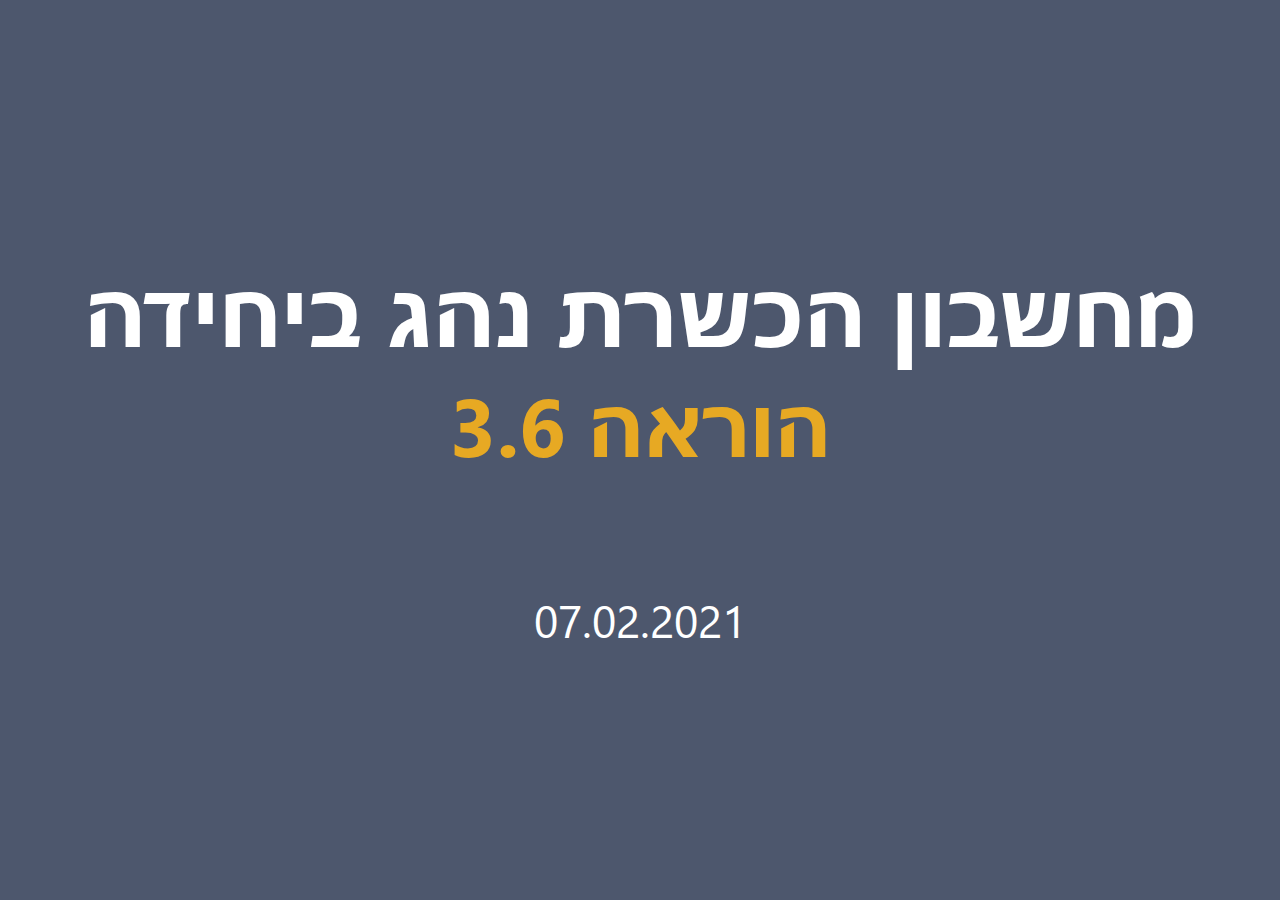
<file: index.html>
<!DOCTYPE html>
<html lang="en">

<head>
    <meta charset="UTF-8">
    <meta name="viewport" content="width=device-width, initial-scale=1.0">
    <title>מחשבון נהיגה</title>

    <!-- css -->
    <link rel="stylesheet" href="style.css">

    <!-- javascript-->
    <script type="text/javascript" src="assests/JQuery/jquery-3.4.1.min.js"></script>
    <script type="text/javascript" src="assests/JQuery/jquery-ui.min.js"></script>
    <script type="text/javascript" src="pelegHagaon.js"></script>
    <script type="text/javascript" src="index.js"></script>
</head>
<body>
    <!-- opening screen -->
    <div id="openingScreenBody">
        <div id="containOpeningText">
            <div id="website-title">
                מחשבון הכשרת נהג ביחידה
            </div>
            <div id="order">הוראה 3.6</div>
            <div id="date">07.02.2021</div>
        </div>
    </div>
    <div id="everything">
        <img src="assests/images/info.png" id="infoBtn" />
        <div id="logos">
            <img src="assests/images/till.png" class="logo" />
            <img src="assests/images/bahad6.png" class="logo" />
        </div>
        <div id="contentAndTitle">
            <div id="content" class="">
                <div id="infoEnteringArea">
                    <div class="content-title">מלא על פי נתוני הנהג</div>
                    <div id="questions-container">
                        <div class="question-container">
                            <div class="catagory">קבוצת הרכב עליו ביצע הכשרה בעבר</div>
                            <select class="selection" id="selectionOne">
                                <option></option>
                                <option class="nothing">לא ביצע הכשרה בעבר</option>
                                <option class="passangener">נוסעים</option>
                                <option class="B">רב הינע B</option>
                                <option class="multi-C1">רב הינע C1</option>
                                <option class="cargo-C1">משא קל</option>
                                <option class="heavyCargo">משא כבד / משא כבד רב הינע / גרור תומך</option>
                            </select>
                        </div>
                        <div class="question-container">
                            <div class="catagory">סוג הרכב עליו ביצע הכשרה בעבר</div>
                            <select class="selection" id="selectionTwo"></select>
                        </div>
                        <div class="question-container">
                            <div class="catagory">קבוצת הרכב עליו עתיד לבצע הכשרה</div>
                            <select class="selection" id="selectionThree"></select>
                        </div>
                        <div class="question-container">
                            <div class="catagory">סוג הרכב עליו עתיד לבצע הכשרה</div>
                            <select class="selection" id="selectionFour"></select>
                        </div>
                        <div class="line"></div>
                        <div id="calculateBtn">חשב</div>
                    </div>
                </div>
                <div id="resultArea" class="">
                    <div class="content-title">סדר פעולות בחניכת נהג</div>
                    <div class="results">
                    </div>
                </div>
            </div>
            <div class="title-new-driver">
                <span>מחשבון 3.6</span>
            </div>
        </div>
    </div>
    </div>
</body>
</html>
</file>
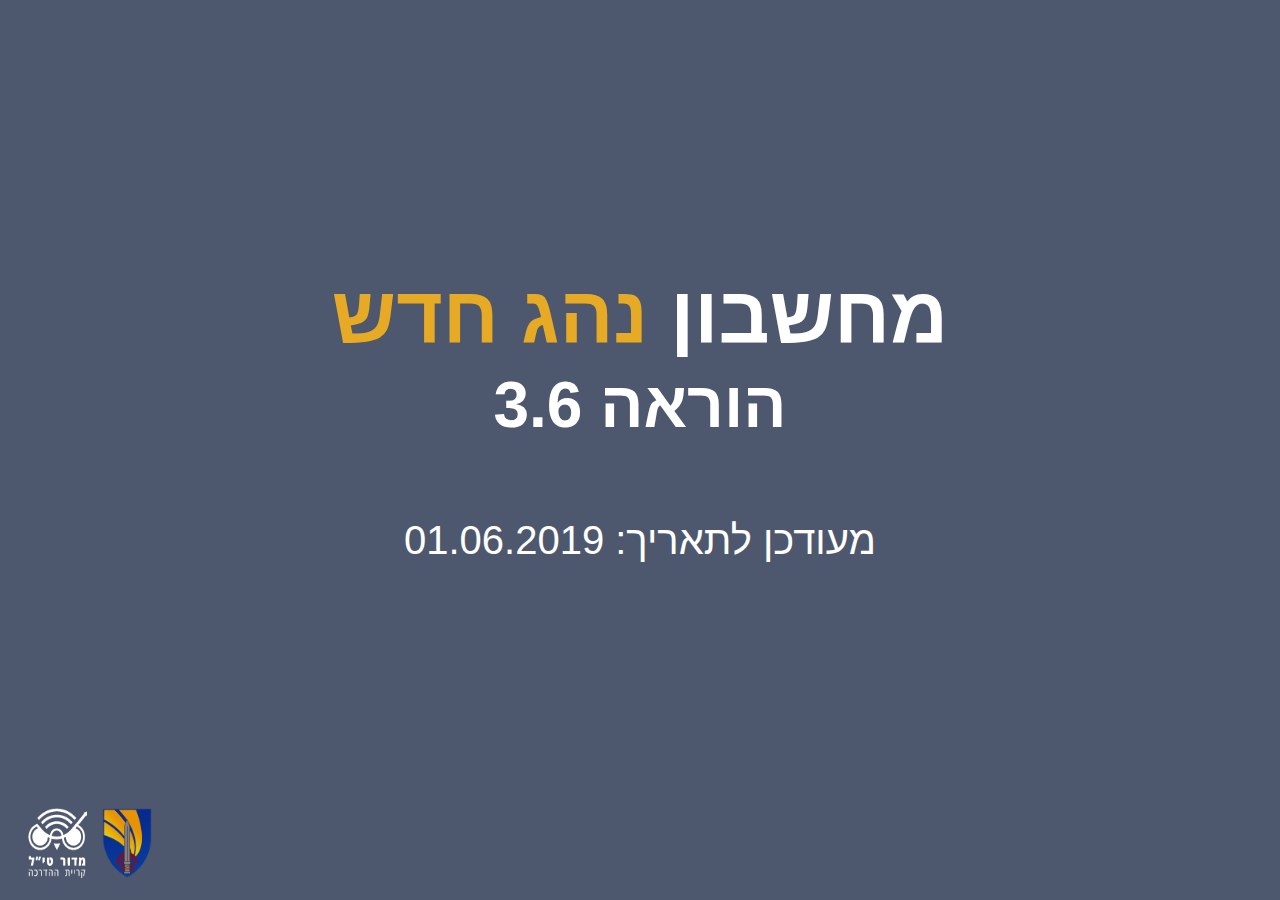
<file: version archive/מחשבון בהד 6 - צליל/index.html>
<!DOCTYPE html>
<html>

<head>
  <meta charset="UTF-8">
  <meta name="viewport" content="width=device-width, initial-scale=1.0" dir="rtl">

  <style>
    body {
      direction: rtl;
    }

    .changefont {
      font-family: 'Segoe UI', Tahoma, Geneva, Verdana, sans-serif;
      font-weight: 400;
    }

    .title {
      display: inline-block;
      color: white;
      font-weight: bold;
    }

    .title-line {
      margin-right: 50%;
      transform: translate(50%, 0);
      width: max-content;
      font-size: 4em;
    }

    .title-yellow {
      display: inline-block;
      color: #E7AA24;
      font-weight: bold;
    }

    .gap {
      height: 35vh;
      z-index: -1;
      pointer-events: none;
    }

    .title-wrapper {
      position: absolute;
      pointer-events: none;
      z-index: -1;
      left: 0;
      width: 55%;
      overflow: hidden;
    }

    .bhd6 {
      position: absolute;
      transform: translate(150%);
      left: 0;
      bottom: 2.5%;
      height: 70px;
      width: 50px;
      border: none;
      margin-left: 3vh;
    }

    .till {
      position: absolute;
      left: 0;
      bottom: 2.5%;
      height: 70px;
      width: 60px;
      border: none;
      margin-left: 3vh;
    }

    .dd {
      display: flex;
      font-size: 1.25em;
      position: absolute;
      background-color: #4D576D;
      color: white;
      top: 50%;
      transform: translate(115%, -50%);
      right: 40vw;
      margin-bottom: 1%;
      width: 17.5vw;
      height: 5vh;
      cursor: pointer;
    }

    .question {
      position: relative;
      color: white;
      width: 19vw;
      right: 2vw;
      display: flex;
      font-size: 22px;
    }

    .question-set {
      margin-top: 5vh;
      display: block;
      position: relative;
      width: 40vw;
    }

    .spaced {
      height: 7vh;
    }

    .sub-title {
      font-family: 'Segoe UI', Tahoma, Geneva, Verdana, sans-serif;
      font-size: 35px;
      position: relative;
      display: inline-block;
      margin-top: 2vh;
      right: 20vw;
      transform: translate(50%, 0);
      color: white;
    }

    .comment {
      width: 30px;
      height: 30px;
      position: relative;
      margin-right: 2%;
      /* right: 8%; */
    }

    .answerStyle {
      display: none;
      /* overflow: hidden; */
    }

    .answerText {
      word-wrap: break-word;
      max-width: 90%;
      max-height: 62%;
      width: 43vw;
      white-space: pre-wrap;
      text-align: right;
      font-size: 18px;
      transform: translate(-20px, 0);
      right: 45%;
      color: white;
      margin-top: 0;
    }

    .inlined {
      float: right;
      height: 100%;
      overflow-x: hidden;
      overflow-y: auto;
    }

    .x {
      width: 28.5px;
      height: 28.5px;
    }

    #btn {
      position: absolute;
      transform: translate(100%, 0);
      right: 34.9vw;
      top: 86%;
      height: 45px;
      width: 105px;
      background: url("graphics\\cal.png");
      background-size: 100% 100%;
      border: none;
      outline: none;
      cursor: pointer;
    }

    #background {
      position: absolute;
      top: 0;
      left: 0;
      z-index: -1;
      background-image: url('graphics\\BG.png');
      background-size: 100% 100%;
      filter: brightness(1.2);
      width: 100%;
      height: 100%;
    }

    .questions {
      background-image: url("graphics\\onBG1.png");
      width: 90%;
    }

    .onBackground {
      background-image: url("graphics\\questions1.png");
      width: 40vw;
    }

    .info-page {
      position: absolute;
      top: 10%;
      right: 5%;
      z-index: -1;
      background-size: 100% 100%;
      width: 40vw;
      height: 80%;
      background-image: url("graphics\\odot.png");
      border-radius: 6px;
    }

    .info-text {
      color: white;
      font-size: 25px;
      right: 10%;
      position: absolute;
      word-wrap: break-word;
      margin-left: 15px;
    }

    .info-title {
      text-align: center;
      font-size: 40px;
      color: white;
    }

    #info {
      position: absolute;
      left: 18px;
      height: 35px;
      width: 35px;
      border: none;
      margin-top: 1vh;
      cursor: pointer;
      display: none;
    }

    #second-title {
      display: none;
      position: absolute;
      right: 63.5vw;
      white-space: nowrap;
    }

    #main {
      position: absolute;
      top: 10%;
      right: 5%;
      z-index: -1;
      background-size: 100% 100%;
      border-radius: 6px;
      height: 80%;
    }

    #open {
      position: absolute;
      top: 0;
      left: 0;
      width: 100%;
      height: 100%;
      background-color: #4D576D;
    }

    .openTitle {
      color: white;
      position: absolute;
      top: 35%;
      left: 50%;
      font-size: 5em;
      font-weight: bold;
      text-align: center;
      transform: translate(-50%, -50%);
    }

    .subTitle {
      color: white;
      position: absolute;
      top: 45%;
      left: 50%;
      font-size: 4em;
      font-weight: bold;
      text-align: center;
      transform: translate(-50%, -50%);
    }

    .openSub {
      color: white;
      position: absolute;
      top: 60%;
      left: 50%;
      font-size: 2.5em;
      transform: translate(-50%, -50%);
    }

    @media only screen and (max-width: 780px) {
      .openTitle {
        color: white;
        position: absolute;
        top: 35%;
        left: 50%;
        font-size: 2.5em;
        font-weight: bold;
        text-align: center;
        transform: translate(-50%, -50%);
      }
      .subTitle {
        color: white;
        position: absolute;
        top: 47%;
        left: 50%;
        font-size: 2.2em;
        font-weight: bold;
        text-align: center;
        transform: translate(-50%, -50%);
      }
      .openSub {
        color: white;
        position: absolute;
        top: 70%;
        left: 50%;
        text-align: center;
        font-size: 1.2em;
        transform: translate(-50%, -50%);
      }
      .title-line {
        margin-right: 0px;
        transform: none;
      }
      .inlined {
        width: 100%;
        overflow: hidden;
        min-height: 100%;
        height: auto;
      }
      #background {
        background-image: url("graphics\\p-BG.png")
      }
      #second-title {
        right: 50%;
        font-size: 1.5em;
      }
      .onBackground {
        background-image: url("graphics\\p-onBG.png");
      }
      .questions {
        background-image: url("graphics\\p-onBG.png");
      }
      .info-page {
        right: 50%;
        transform: translate(50%);
        top: 25%;
        width: 80%;
        height: 70%;
        background-image: url("graphics\\p-info.png");
      }
      .info-title {
        margin: 0;
        margin-top: 8%;
        transform: translate(0, -50%);
        font-size: 200%;
      }
      .info-text {
        font-size: 1.25em;
        margin-left: 3px;
        margin-top: 3%;
        height: 83%;
        overflow: auto;
      }
      .sub-title {
        right: 50%;
        font-size: 1.75em;
        margin-bottom: 0px;
      }
      .bhd6 {
        width: 35px;
        height: 50px;
        left: 100%;
        top: 0;
        transform: translate(-150%, 20%);
        margin: 0;
        margin-left: inherit;
      }
      .till {
        width: 42px;
        height: 50px;
        left: 100%;
        top: 0;
        transform: translate(-250%, 20%);
        margin: 0;
        margin-left: inherit;
      }
      .question-set {
        width: 100%;
        margin-top: 3vh;
      }
      .question {
        width: 100%;
        font-size: 1.2em;
        text-align: center;
        right: 0;
        display: block;
      }
      .dd {
        position: relative;
        transform: translate(50%, 0);
        right: 50%;
        margin: 0;
        margin-top: 10px;
        display: inline-block;
        font-size: 1em;
        width: 65%;
      }
      .comment {
        margin-right: 3%;
        margin-left: -10px;
      }
      #btn {
        background-image: url("graphics\\p-cal.png");
        /* left: 100%; */
        width: 85px;
        height: 35px;
        right: 50%;
        transform: translate(50%, 0);
      }
      .spaced {
        height: 9vh;
      }
      .gap {
        height: 7vh;
      }
      .title {
        font-size: unset;
        font-weight: bold;
      }
      .title-wrapper {
        left: 50vw;
        transform: translate(-50%, 0);
        width: auto;
      }
      .title-line {
        margin: 0;
        font-size: 4.5vh;
      }
      .add-on {
        font-size: 3vh;
      }
      .title-yellow {
        font-size: unset;
        font-weight: bold;
      }
      .answerText {
        width: 80%;
      }
      ::-webkit-scrollbar {
        -webkit-appearance: none;
        width: 3px;
      }
      ::-webkit-scrollbar-thumb {
        border-radius: 3px;
        background: rgba(100, 100, 100, 0.6);
      }
      #main {
        right: 50%;
        transform: translate(50%);
        top: 25%;
        width: 80%;
        height: 70%;
        overflow: hidden;
      }
    }
  </style>


  <script src="script.js"></script>

</head>

<body class="changefont">

  <div id="open">
    <div class="changefont openTitle">מחשבון
      <span style="color: #E7AA24">נהג חדש</span>
    </div>
    <div class="subTitle">הוראה 3.6</div>
    <div class="changefont openSub">מעודכן לתאריך: 01.06.2019</div>
  </div>
  <img src="graphics/onBG1.png" style="display: none">
  <div id="background"></div>
  <div class="onBackground" id="main">
    <div class="inlined">
      <h2 class="sub-title">מלא על פי נתוני הנהג</h2>
      <div class="spaced">
        <div class="question-set">
          <div class="question"> וותק ברישיון צבאי </div>
          <select class="changefont dd" id="select1" name="select1" onchange="secondQuestion(this.id, 'select2')">
            
          <div class="menu">
            <option class="item" value="ריק"> </option>
            <option class="item" value="מעל לחצי שנה"> מעל לחצי שנה</option>
            <option class="item" value="מתחת לחצי שנה">מתחת לחצי שנה</option>
          </div>
        </select>
        </div>
      </div>
      <div class="spaced">
        <div class="question-set">
          <div class="question"> דרגת הרישיון הקיימת </div>

          <select class="changefont dd" id="select2" name="select2" onchange="thirdQuestion(this.id, 'select1', 'select3')"></select>
        </div>
      </div>

      <div class="spaced">
        <div class="question-set">
          <div class="question"> דרגת הרישיון עליו נדרשת החניכה </div>
          <select class="changefont dd" id="select3" name="select3" onchange="forthQuestion(this.id, 'select1', 'select2', 'select4')"></select>
        </div>
      </div>
      <div class="spaced">
        <div class="question-set">
          <div id="kind" class="question"> סוג הרכב עליו מתבצעת החניכה </div>
          <select class="changefont dd" id="select4" name="select4"></select>
        </div>
      </div>
      <input id="btn" type="button" onClick="answerFromTable('select2', 'select3', 'select1', 'select4')"></button>
    </div>
    <div class="inlined">
      <h2 id="second-title" class="sub-title">
        סדר פעולות בחניכת נהג
      </h2>

      <br>
      <br>
      <br>
      <br>
      <div class="answerStyle">
        <img src="graphics\\wheel.png" class="comment">
        <pre class="changefont answerText">תחילה החניכה תעשה ביום במשך שעה בכביש
בתקופת החניכה לא יסיע הנהג יותר משני נוסעים (נהג + חונך + נוסע)
ברכב נוסעים במעבר בין תיבת הילוכים אוטומט לידני או להיפך יבוצע מחצית מן השעות.</pre>
      </div>
      <div class="answerStyle">
        <img class="comment" id="wheel" src="graphics\wheel.png">
        <pre class="changefont answerText" id="answer"> </pre>
      </div>
      <div class="answerStyle">
        <img src="graphics\\x.png" class="x comment">
        <pre class="changefont answerText">במהלך תקופת החניכה, ניתן לבצע נהיגה מעשית במקביל על עד שני רכבים מאותה קבוצה (ניתן לשלב גם ממוגן).
במידה וכך, חלוקת שעות החניכה לשני כלי הרכב תהיה כ50% לכל אחד.
(לדוגמא: הכשרת נהג מעשית על קבוצת רב - הינע 03 - להאמר ולאביר - תהיה לכל רכב 7.5 שעות מתוכן 6 שעות יום + שעה וחצי לילה ובהן 2.5 שעות בשטח (שעה וחצי יום ושעה לילה).</pre>
      </div>
    </div>
  </div>
  <div class="info-page changefont" style="display:none">
    <h2 class="info-title">אודות</h2>
    <div class="info-text">
      <p><b>רמ"ד טי"ל</b> : רס"ן מיגל לויתן.</p>

      <p><b>ניהול ובקרת התהליך</b>: רס"ר שרי חזי.</p>
      <p><b>אפיון</b>: רב"ט רוני מיליקובסקי.</p>
      <p><b>הפקה</b>: טור' צליל עמר.</p>
      <p><b>עיצוב</b>: רב"ט דנה בן שימול, סמ"ר אלדר פריג', טור' צליל עמר וטור' פלג ברנדוין.</p>
      <p><b>תכנות</b>: טור' צליל עמר.</p>
      <p><b>מומחה תוכן בה"ד </b>6: רס"ם יוסי אלוני.</p>
      <p><b>גרסה</b>: 1.0 2019</p>
      <p><b>מעודכן לתאריך: 01.06.2017 </b></p>
    </div>
  </div>
  <img src="graphics\\info.png" id="info" onclick="info()">
  <div class="title-wrapper">
    <div class="gap"></div>
    <div class="title-line">
      <div class="changefont title">מחשבון</div>
      <div class="changefont title-yellow">נהג חדש</div>
    </div>
    <div class="changefont title title-line">ביחידה הוראה 3.6</div>
    <div class="changefont title add-on">(נהג מנהלתי)</div>
  </div>
  <img src="graphics\\בהד 6.png" class="bhd6">
  <img src="graphics\\till.png" class="till">

  </div>
</body>

</html>
</file>
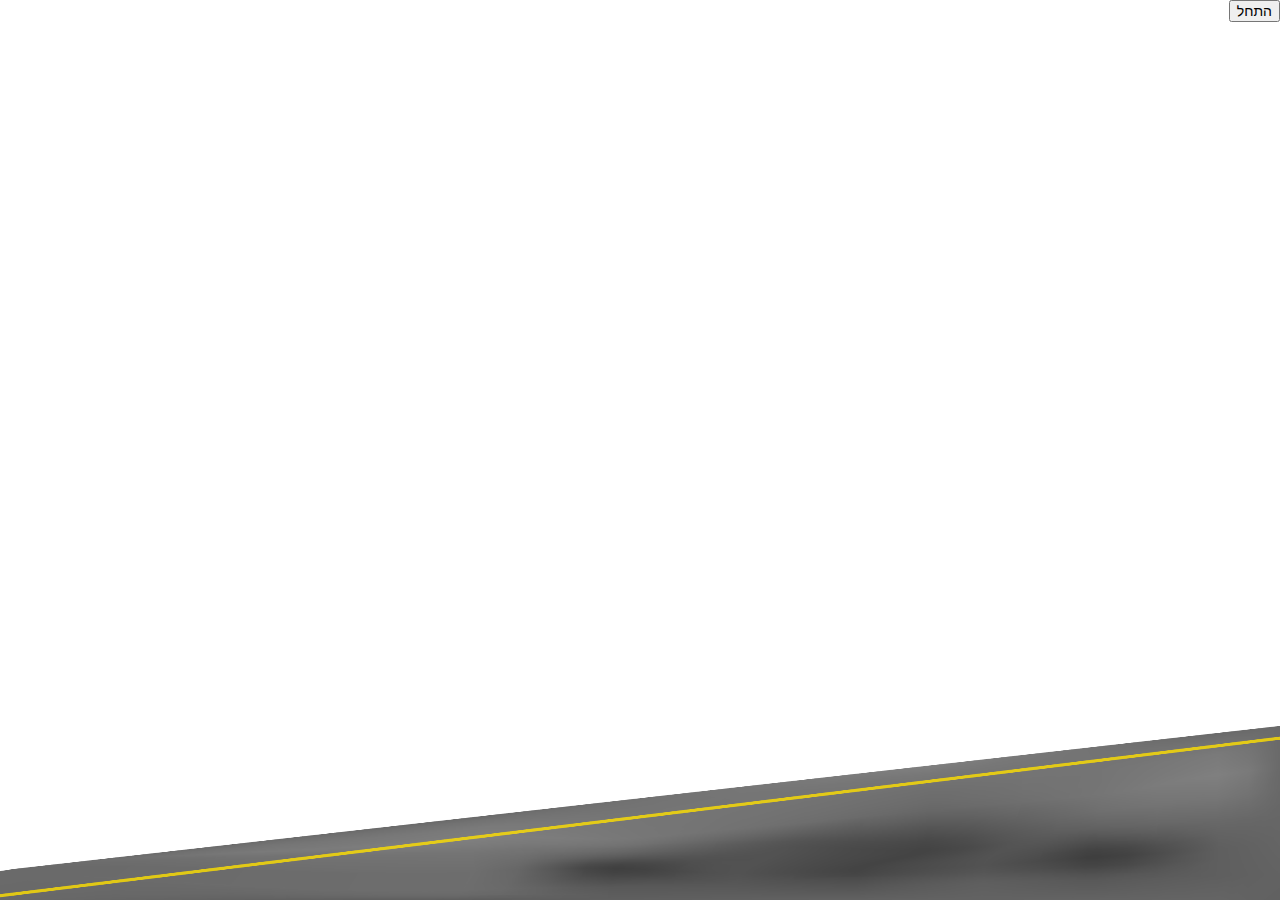
<file: version archive/מחשבון בהד 6 - צליל/WelcomeScreen.html>
<!DOCTYPE html>
<meta charset="UTF-8">
<meta name="viewport" content="width=device-width, initial-scale=1.0" dir="rtl">
<html>

<style>
  .changefont {
    font-family: 'Segoe UI', Tahoma, Geneva, Verdana, sans-serif;
    font-weight: 400;
  }

  ;
</style>

<head>
  <link rel="stylesheet" type="text/css" href="semantic.min.css">
  <link rel="stylesheet" type="text/css" href="style.css">
  <script src="script.js"></script>
  </script>
  <!-- <script src="https://cdnjs.cloudflare.com/ajax/libs/jquery/3.3.1/jquery.min.js"></script> -->


</head>

<body style="font-family:'Segoe UI', Tahoma, Geneva, Verdana, sans-serif; font-weight:400">

  <a href="questions.html"> <button type = "button" >התחל</button></a>
  <div style="background-image:url('BHD6G/כביש.png'); background-size: 100vw 20vh;background-repeat: no-repeat; height:20vh;width:100%;top: 80vh; position: absolute;">


    <!--
    	<div class="jeep">
	  
	  
	  
	  	</div>	  
	  
-->

  </div>
  <!--
    <div id="jeep" style="background-image:url('BHD6G/army-car.png'); background-size: 60vw 30vh;background-repeat: no-repeat; height:30vh;width:60vw;position: absolute;left: 40vw; top: 68vh">
	  
	  
	  
	  </div>
-->

  <div class="jeep">



  </div>


</body>

</html>
</file>
<file: style.css>
/* *{
    transition: all 2s ease 0s;
} */

/* ----------------------------------------FONTS--------------------------------------------------------------------- */
@font-face {
    font-family: SegoeUI;
    src: url("assests/fonts/segoeui.ttf");
    font-weight: 400;
}

@font-face {
    font-family: SegoeUI;
    src: url("assests/fonts/segoeuib.ttf");
    font-weight: 500;
}

:root {
    --opening-screen-color: rgb(77, 87, 109);
    --new-driver-orange: rgb(231, 170, 36);
}

/* -------------------------------------------SCROLL BAR-------------------------------------------------------------- */
::-webkit-scrollbar {
    -webkit-appearance: none;
    background: white;
    border-radius: 10px;
    width: 10px;
}

::-webkit-scrollbar-thumb {
    border-radius: 10px;
    background: rgb(77, 87, 109);
}

/* ----------------------------------------GENERAL--------------------------------------------------------------------- */
* {
    color: white;
}

html,
body {
    margin: 0;
    padding: 0;
    width: 100%;
    height: 100%;
    font-family: "SegoeUI";
}

body {
    user-select: none;
    -webkit-user-select: none;
    direction: rtl;
}

/* Kinda the body */
#everything {
    background-size: 100% 100%;
    background-repeat: no-repeat;
    position: absolute;
    top: 0;
    width: 100%;
    height: 100%;
    background-image: url("assests/images/bgComputer.png");
    overflow: auto;
}

.line {
    width: 100%;
    height: 1px;
    border-radius: 10px;
    background-color: whitesmoke;
    margin-top: 2%;
    align-self: center;
}

.line.about {
    background-color: var(--new-driver-orange);
    margin-top: -2%;
}

/* ----------------------------------------opening screen----------------------------------------------------------- */

/* The body of the opening screen */
#openingScreenBody {
    z-index: 100;
    background-size: 100% 100%;
    background-repeat: no-repeat;
    position: relative;
    width: 100%;
    height: 100%;
    background-color: var(--opening-screen-color);
    text-align: center;
    display: flex;
    align-items: center;
    justify-content: center;
}

/* title of website */
#website-title {
    font-size: 10vmin;
    height: fit-content;
    font-weight: 500;
}

/* #website-title::after {
    content: "נהג חדש";
    color: var(--new-driver-orange);
} */

#order {
    height: fit-content;
    font-size: 9vmin;
    margin-bottom: 10%;
    font-weight: 500;
    color:rgb(231, 169, 35);
}

#date {
    height: fit-content;
    font-weight: 400;
    font-size: 5vmin;
}

/* ----------------------------------------main screen----------------------------------------------------------- */

#infoBtn {
    position: absolute;
    height: 5%;
    margin-top: 0.7%;
    left: 1%;
    transform: translate(0%, 0%);
}

#infoBtn:hover {
    cursor: pointer;
}

#logos {
    margin-top: 0.7%;
    margin-right: 1%;
    width: 8.5%;
    height: 8%;
    display: flex;
    justify-content: space-between;
    margin-bottom: 1%;
}

.logo {
    height: 100%;
    margin-right: 5%;
}

#contentAndTitle {
    display: flex;
    justify-content: space-between;
    width: 100%;
    height: 88%;
}

/* black div that contains everything */
#content {
    display: flex;
    background-color: rgba(0, 0, 0, 0.4);
    border-radius: 2vmin;
    height: 90%;
    width: 35%;
    margin-right: 5%;
    padding: 1% 3%;
    overflow: auto;


}

#infoEnteringArea {
    display: flex;
    flex-direction: column;
    height: 100%;
    width: 100%;
    overflow: auto;
}

#content.show-answer {
    width: 90%;
    top: 50%;
    left: 50%;
    transform: translate(-50%, -50%);
}

.content-title {
    font-size: 3.5vmax;
    font-weight: 500;
    text-align: center;
    margin-bottom: 5%;
    margin-top: 2%;
}

#questions-container {
    width: 100%;
    display: flex;
    flex-direction: column;
    flex: 1;
    justify-content: center;
    font-size: 1.2vmax;
}

.question-container {
    width: 100%;
    flex: 1;
    display: flex;
    align-items: center;
}

.catagory {
    width: 48%;
    padding-right: 0.5%;
    padding-left: 1%;
    font-size: 1.2vmax;
    height: fit-content;
}

.selection {
    width: 50%;
    height: 38%;
    background-color: var(--opening-screen-color);
    cursor: pointer;
    border: 1px solid rgb(133, 133, 133);
    font-size: 1.2vmax;
    padding-right: 1%;
    font-family: "SegoeUI";
    font-weight: 400;
}

.selection:focus {
    outline: 0;
}

#calculateBtn {
    height: 10%;
    width: 20%;
    margin-right: 80%;
    margin-top: 5%;
    margin-bottom: 3%;
    background: rgb(231, 169, 35);
    background: radial-gradient(circle, rgba(231, 169, 35, 1) 0%, rgba(209, 136, 30, 1) 100%);
    display: flex;
    justify-content: center;
    align-items: center;
    font-size: 2vmax;
    border-radius: 5px;
    padding-bottom: 1%;
}

#calculateBtn:hover {
    cursor: pointer;
}

.title-new-driver {
    font-weight: 500;
    font-size: 9vmin;
    width: 40%;
    height: fit-content;
    align-self: center;
    margin-bottom: 10%;
    margin-top: 10%;
    margin-left: 5%;
    text-align: right;
}

/* ----------------------------------------About----------------------------------------------------------- */

#aboutAndTitle {
    display: flex;
    justify-content: space-between;
    width: 100%;
    height: 88%;
    z-index: 2;
    position: absolute;
    top: 11%;
    visibility: hidden;

    display: flex;
    justify-content: space-between;
    width: 100%;
    height: 88%;
}

#aboutContainer {
    display: flex;
    flex-direction: column;
    background-color: rgba(0, 0, 0, 0.4);
    border-radius: 2vmin;
    height: 85%;
    width: 35%;
    margin-right: 5%;
    padding: 1% 3%;
    overflow: auto;
}

#aboutContainer>.line {
    background-color: var(--new-driver-orange);
    margin-top: -2%;
}

#about-text {
    font-size: 2.5vmin;
}

/* ------------------------------------------------resultArea---------------------------------------------------------- */
#resultArea {
    display: none;
}

.show-result {}

/* Add class show-result to everything here that has it, to show result card */
#resultArea.show-result {
    border-right: solid rgb(163, 163, 164) 1px;
    width: 120%;
    height: 100%;
    margin-right: 5%;
    display: flex;
    flex-direction: column;
    overflow: auto;
    align-items: center;
}

.result-info {
    font-size: 1.2vmax;
    height: fit-content;
    padding-right: 3%;
}

.result-line {
    display: flex;
    width: 100%;
    margin-bottom: 2%;
}

.result-wheel {
    width: 6%;
    height: 5vmin;
    margin-right: 3%;
}

.line.show-result {
    display: none;
}

.title-new-driver.show-result {
    display: none;
}

#content.show-result {
    width: 85%;
    flex-direction: row;
}

.results {
    width: 100%;
}

/* ----------------------------------------phone changes----------------------------------------------------------- */

@media only screen and (max-width: 780px) {
    #everything {
        background-image: url("assests/images/bgPhone.png");
    }

    #contentAndTitle {
        flex-direction: column-reverse;
    }

    /* black div that contains everything */
    #content {
        width: 85%;
        min-height: 74vh;
        margin: 0%;
        align-self: center;
        align-items: center;
    }

    .title-new-driver {
        text-align: right;
        font-size: 9vmin;
        margin: 0%;
        width: 85%;
    }

    .question-container {
        flex-wrap: wrap;
        justify-content: center;
        font-size: 2vmax;
        margin-bottom: 10%;
    }

    .catagory {
        width: 100%;
        text-align: center;
        margin-bottom: 4%;
        font-size: 5vmin;
    }

    .selection {
        font-size: 2vmax;
        width: 70%;
        max-height: 25vw;
    }

    #calculateBtn {
        height: 7%;
        width: 6.5em;
        margin: 0%;
        margin-bottom: 5%;
        font-size: 5vmin;
        align-self: center;
    }

    #questions-container>.line {
        display: none;
    }

    #about-text {
        font-size: 5vmin;
    }

    .content-title {
        display: none;
    }

    .result-info {
        font-size: 100%;
    }

    .result-wheel {
        width: 11%;
        margin-top: 1%;
    }

    .result-line {
        margin-bottom: 7%;
    }
}
</file>
<file: version archive/מחשבון בהד 6 - צליל/style.css>
body {
  direction: rtl;
}
</file>
